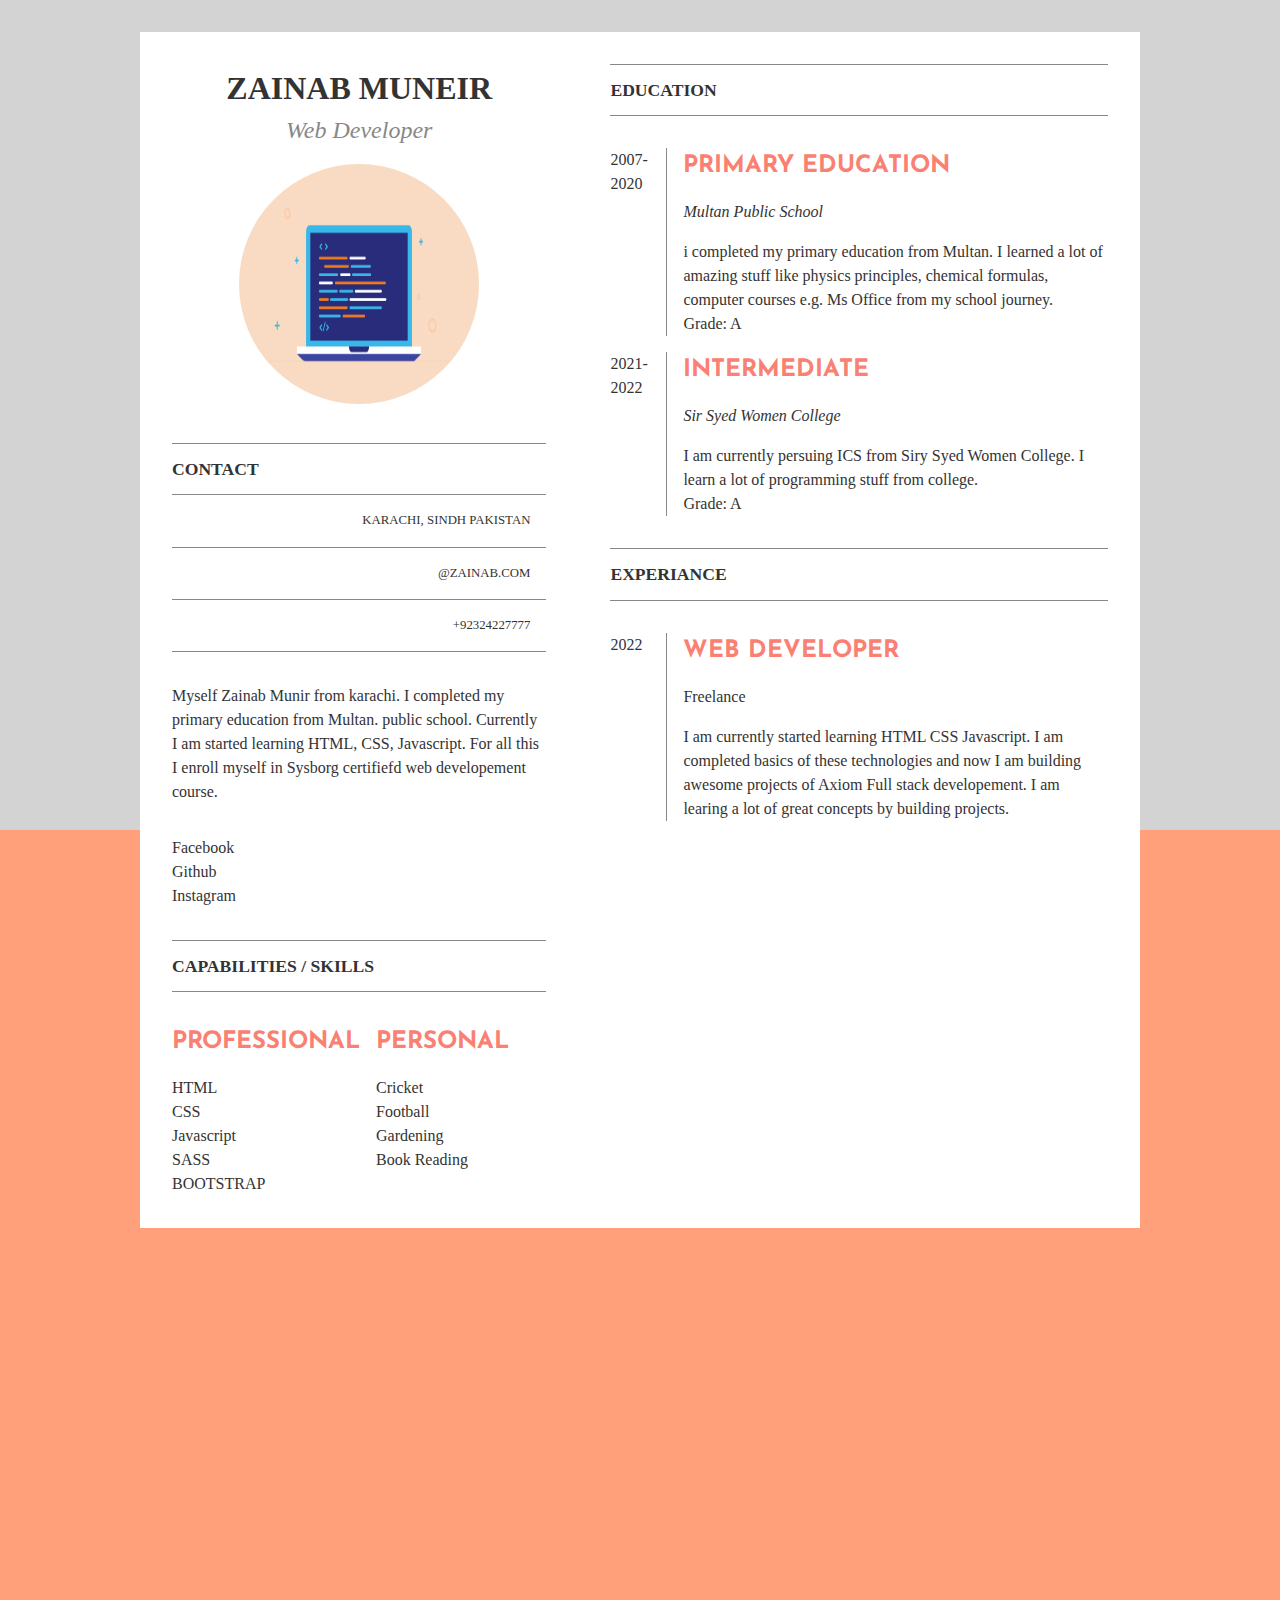
<file: CV in HTML CSS/index.html>
<!DOCTYPE html>
<html lang="en">

<head>
    <meta charset="UTF-8">
    <meta http-equiv="X-UA-Compatible" content="IE=edge">
    <meta name="viewport" content="width=device-width, initial-scale=1.0">
    <link rel="stylesheet" href="style.css"><link rel="preconnect" href="https://fonts.googleapis.com">
    <link rel="preconnect" href="https://fonts.gstatic.com" crossorigin>
    <link href="https://fonts.googleapis.com/css2?family=Josefin+Sans:ital,wght@0,100;0,200;0,300;0,600;1,100;1,200;1,300;1,500&family=Questrial&display=swap" rel="stylesheet">

    <title>Portfolio Website</title>
</head>

<body>
    <div class="resume">
        <div class="column">
    

 
    <section class="profile">
        <h1>Zainab Muneir</h1>
        <p><em> Web Developer </em></p>
        <img src="ProgrammingIllustration.png" alt="">
    </section>

    <section class="contact">
        <h2>Contact</h2>
        <ul>
            <li> Karachi, Sindh Pakistan</li>
            <li><a href="codewithzainab@gmail.com">@Zainab.com</a></li>
            <li><a href="-92324227777">+92324227777</a></li>
        </ul>
    </section>
    <section class="objectives">
        Myself Zainab Munir from karachi. I completed my primary education from Multan. public school. Currently I 
        am started learning HTML, CSS, Javascript. For all this I enroll myself in Sysborg certifiefd 
        web developement course.
    </section>

    <section class="socials">
        
        <ul>
            <li>Facebook</li>
            <li>Github</li>
            <li>Instagram</li>
        </ul>
    </section>


    <section class="skills">
        <h2>Capabilities / skills</h2>
        <ul>
            <li>
                <h3>Professional</h3>
                <ul>
                    <li>HTML</li>
                    <li>CSS</li>
                    <li>Javascript</li>
                    <li>SASS</li>
                    <li>BOOTSTRAP</li>
                </ul>
            </li>
            <li>
                <h3>Personal</h3>
                <ul>
                    <li>Cricket</li>
                    <li>Football</li>
                    <li> Gardening</li>
                    <li>Book Reading</li>
                </ul>
            </li>
        </ul>


    </section>
    </div>

    <div class="column">
     
    <section class="education">
        <h2>Education</h2>
        <ul class="timeline">
            <li class="event">
                <span class="duration">2007-2020</span>
                <div class="content">
                <h3>Primary Education</h3>
                <p><em>Multan Public School</em></p>
                <p>i completed my primary education from Multan. I learned a lot of amazing stuff like physics principles, 
                    chemical formulas, computer courses e.g. Ms Office from my school journey.
                </p>
                    <p>Grade: A</p>
                </div>

            </li>
             <li class="event">
                <span class="duration">2021-2022</span>
                <div class="content">
                <h3>Intermediate </h3>
                <p><em> Sir Syed Women College</em></p>
                <p>
                    I am currently persuing ICS from Siry Syed Women College. I learn a lot of 
                    programming stuff from college.
                </p>
                    <p>Grade: A</p>
                </div>
            </li>


        </ul>

    </section>
    
    <section class="experiance">
        <h2>Experiance</h2>
        <ul class="timeline">
            <li class="event">
                <span class="duration">2022</span>
                <div class="content">
                <h3>Web Developer</h3>
                <p>Freelance</p>
                <p>
                    I am currently started learning HTML CSS Javascript. I am completed basics of these technologies
                    and now I am building awesome projects of Axiom Full stack developement. I am learing a lot of
                    great concepts by building projects.
                </p>
                </div>
            </li>
            <!-- <li class="event">
                <span class="duration">2015-2016</span>
                <div class="content">
                <h3>software engineer</h3>
                <p>Zainab ,Karachi</p>
                <p>Lorem, ipsum dolor sit amet consectetur adipisicing elit. Sunt, eveniet sed tenetur voluptatum cum
                    qui
                    maxime rerum, est atque ab accusamus voluptate eum molestias harum quasi praesentium, doloremque
                    enim
                    facere.</p>
                </div>

            </li>
            <li class="event">
                <span class="duration">2015-2016</span>
                <div class="content">
                <h3>software engineer</h3>
                <p>Zainab ,Karachi</p>
                <p>Lorem, ipsum dolor sit amet consectetur adipisicing elit. Sunt, eveniet sed tenetur voluptatum cum
                    qui
                    maxime rerum, est atque ab accusamus voluptate eum molestias harum quasi praesentium, doloremque
                    enim
                    facere.</p>
                </div>


            </li>
            <li class="event">
                <span class="duration">2015-2016</span>
                <div class="content">
                <h3>software engineer</h3>
                <p>Zainab ,Karachi</p>
                <p>Lorem, ipsum dolor sit amet consectetur adipisicing elit. Sunt, eveniet sed tenetur voluptatum cum
                    qui
                    maxime rerum, est atque ab accusamus voluptate eum molestias harum quasi praesentium, doloremque
                    enim
                    facere.</p>
                </div>
            </li> -->




        </ul>
    </section>
    </div>
    </div>

    <!--  -->
    <div style="height:400px ;"></div>



</body>

</html>
</file>
<file: CV in HTML CSS/style.css>
*{
    padding: 0;
    margin: 0;
    box-sizing: border-box;
}

html {
    color: #333;
    line-height: 1.5;
}
body {
    padding: 2rem 2.5rem;
    background:linear-gradient(lightgrey,lightgrey 50%,lightsalmon 50% , lightsalmon)
}

h1{
    font-size: 2rem;
    text-transform: uppercase;

}
h2{
    font-size: 1.1rem;
    text-transform: uppercase;
    border-bottom:1px solid #888;
    border-top: 1px solid #888;
    padding: 0.75rem 0;
    margin-bottom: 2rem;

}
h3{
    font-size: 1.5rem;
    text-transform: uppercase;
    color: salmon;
    font-family: "josefin Sans";
    margin-bottom: 1rem;

}

p{
    line-height: 1.5;
}
section + section{
    margin-top: 2rem;
}

a{
    text-decoration: none;
    color: inherit;
    
}
ul {
    list-style: none;
}

.profile img{
    border-radius: 9999px;
    width: 15rem;
    height: 15rem;

}
.profile {
    text-align: center;
}
.profile p {
    margin-bottom: 1rem;
    font-size: 1.5rem;
    color: #888;
}
.contact ul{
    margin-top: -2rem;
}
.contact li{
    text-align: right;
    text-transform: uppercase;
    padding: 1rem;
     border-bottom:1px solid #888;
    color: inherit;
    font-size: 0.8rem;

}
.skills > ul{
    display: grid;
    grid-template-columns: 1fr 1fr;
    grid-gap: 1rem;

}
.timeline .event + .event{
    padding-top: 1rem;

}


.timeline .event{
    display: grid;
    grid-template-columns: 5ch 1fr;
}
 .content{
    border-left:1px solid #888 ;
    padding-left: 1rem;
    margin-left: 1rem;
}
.content > h3+  p{
    margin-bottom:1rem ;
    color: #333;

}
.resume{
    display: grid;
    grid-template-columns: 40% 1fr;
    grid-gap: 4rem;
    background-color: white;
    padding: 2rem;
    max-width: 1000px;
    margin: auto;
}
</file>
